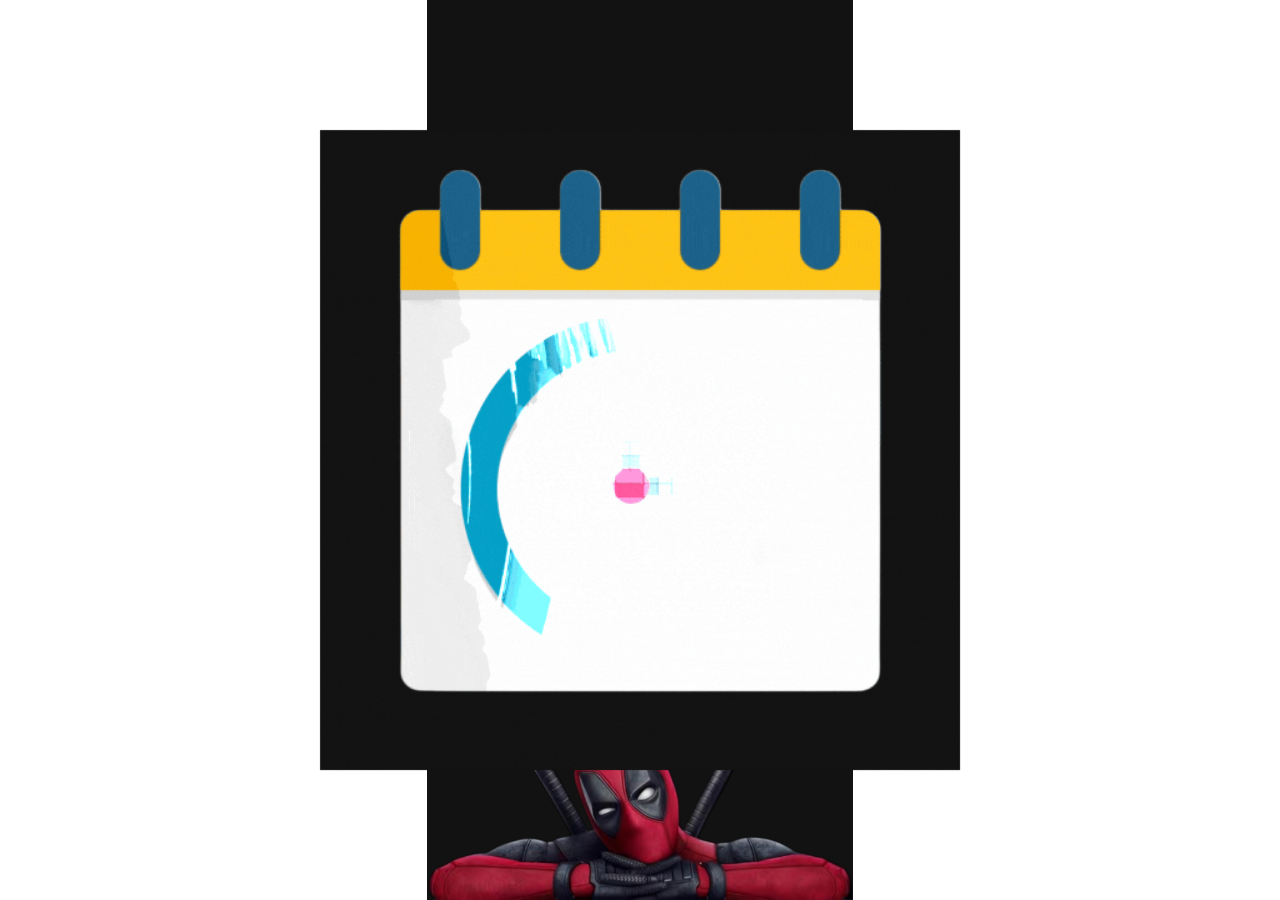
<file: index.html>
<!DOCTYPE html>
<html lang="en">
<head>
    <meta charset="UTF-8">
    <meta name="viewport" content="width=device-width, initial-scale=1.0">
    <title>Loading Screen</title>
    <link rel="stylesheet" href="style.css">
    <link rel="icon" href="Files/icon.png">
    <style>
        
    </style>
</head>
<body>
    <div class="loader-container" id="loader">
        <img src="Files/logo.gif" alt="Logo" class="logo" id="logo">
        <div class="loader" id="spinner"></div>
    </div>
    <div class="content" id="content">
        <div class="ghadi">
            <div class="time">
                <div class="clock">
                    <div class="clock-face">
                        <!-- Numbers -->
                        <div class="number number-12">12</div>
                        <div class="number number-3">3</div>
                        <div class="number number-6">6</div>
                        <div class="number number-9">9</div>

                            <div id="day">day(name)</div>
                            <div class="line"></div>
                            <div id="time">hh : mm : ss</div>
                            <div class="line"></div>
                            <div id="date">dd mm(name) yyyy</div>
                            

                        <!-- Clock Hands -->
                        <div class="hand hour-hand"></div>
                        <div class="hand minute-hand"></div>
                        <div class="hand second-hand"></div>
            
                        <!-- Center Dot -->
                        <div class="center-dot"></div>
                    </div>
                </div>
            </div>
        </div>
        <br>
        <button class="start-btn" onclick="window.location.href='Main/main.html'">Let's Go</button>
    </div>
        
    <script src="script.js">
        // This is For Loading & LOGO 
    </script>

    <script src="today.js">
        // This is for Today's Date / Time / Day
    </script>

    <script src="clock.js">
        // This is for Analog Clock's Logic
    </script>
</body>
</html>
</file>
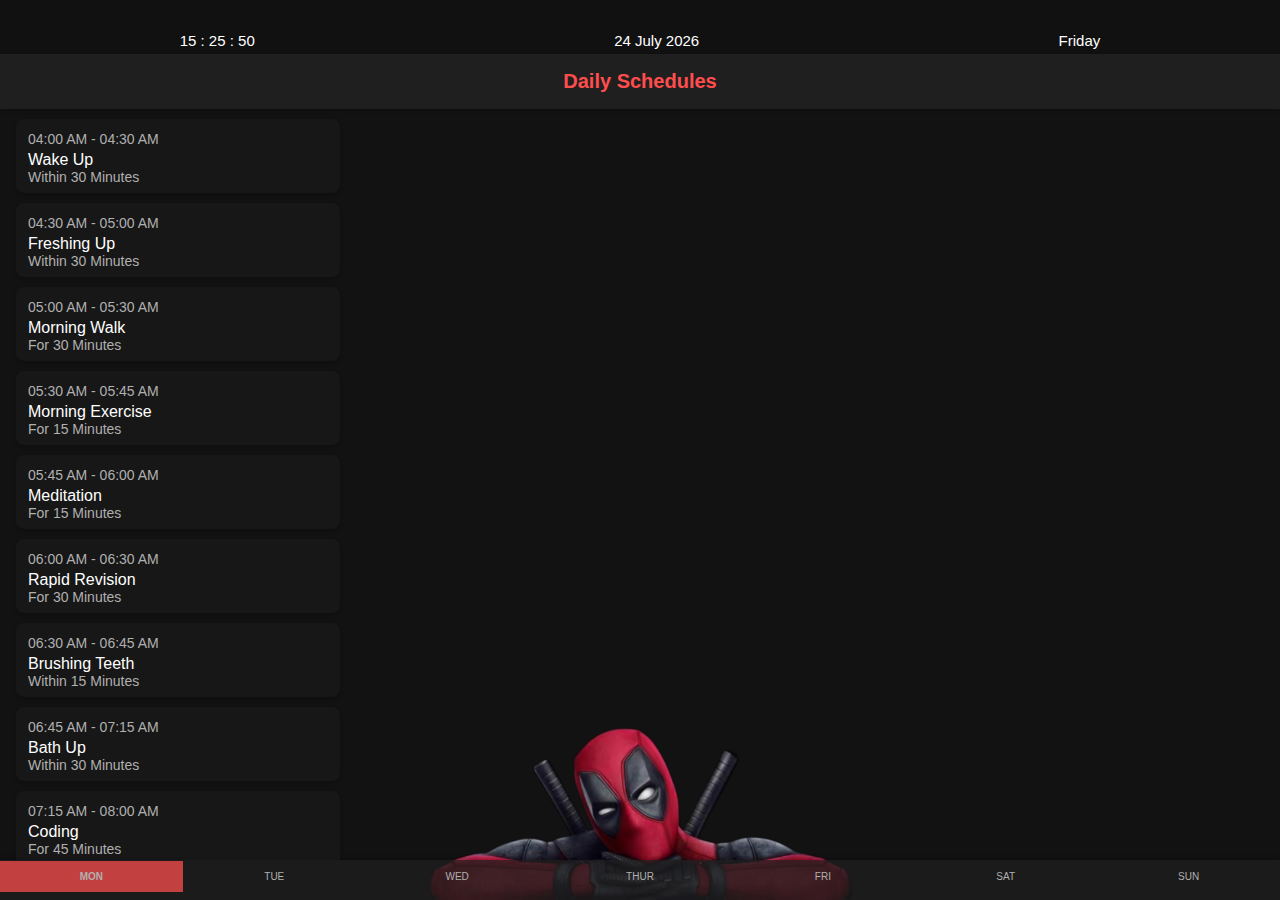
<file: Main/main.html>
<!DOCTYPE html>
<html lang="en">
<head>
  <meta charset="UTF-8">
  <meta name="viewport" content="width=device-width, initial-scale=1.0">
  <title>Weekday Tabs App with Tasks</title>
  <link rel="icon" href="../Files/icon.png">
  <link rel="stylesheet" href="main.css">
</head>
<body>
  <div class="fhead">
    <div id="ftime">hh : mm : ss</div>
    <div id="fdate">dd mm(name) yyyy</div>
    <div id="fday">day(name)</div>
  </div>
  <div class="head">
    <div id="time">hh : mm : ss</div>
    <div id="date">dd mm(name) yyyy</div>
    <div id="day">day(name)</div>
  </div>
  <div class="header">
    Daily Schedules
  </div>

  <div id="content" class="content-container"></div>

  <div class="tabs">
    <div class="tab active" onclick="showContent(0)">MON</div>
    <div class="tab" onclick="showContent(1)">TUE</div>
    <div class="tab" onclick="showContent(2)">WED</div>
    <div class="tab" onclick="showContent(3)">THUR</div>
    <div class="tab" onclick="showContent(4)">FRI</div>
    <div class="tab" onclick="showContent(5)">SAT</div>
    <div class="tab" onclick="showContent(6)">SUN</div>
  </div>
  

  <script src="main.js"></script>

</body>
</html>
</file>
<file: style.css>
@import url('https://fonts.googleapis.com/css2?family=Aclonica&family=Acme&family=Roboto+Slab:wght@100..900&display=swap');

* {
  margin: 0;
  padding: 0;
  box-sizing: border-box;
}
body {
  background-image: url(Files/bg.jpg);
  background-position: center;
  background-repeat: no-repeat;
  background-size: contain;
  display: flex;
  justify-content: center;
  align-items: center;
  height: 100vh;
  overflow: hidden;
}
.loader-container {
  position: fixed;
  width: 100%;
  height: 100%;
  display: flex;
  justify-content: center;
  align-items: center;
  flex-direction: column;
}
.logo {
  width: 50%;
}
.loader {
  width: 50px;
  height: 50px;
  border: 5px solid transparent;
  border-top: 5px solid #ff4d4d;
  border-radius: 50%;
  animation: spin 1.5s linear infinite;
  display: none;
}
@keyframes spin {
  0% { transform: rotate(0deg); }
  100% { transform: rotate(360deg); }
}
.content {
  display: none;
  text-align: center;
}
.start-btn {
  padding: 10px 20px;
  background-color: #ff4d4d;
  color: #e0e5ec;
  font-size: 18px;
  cursor: pointer;
  border: none;
  border-radius: 5px;
}


/* ------------------------------------------------ */
/* Analog Clock styling */

.ghadi {
  height: 80%;
}
/* General Styles */
.time {
  font-family: 'Arial', sans-serif;
  background: #121212;
  display: flex;
  justify-content: center;
  align-items: center;
  margin: 0;
}

/* Neumorphic Clock Container */
.clock {
  width: 300px;
  height: 300px;
  border-radius: 50%;
  background: #e0e5ec;
  position: relative;
  display: flex;
  justify-content: center;
  align-items: center;
}

/* Clock Face */
.clock-face {
  position: relative;
  width: 90%;
  height: 90%;
  border-radius: 50%;
  background-image: url(Files/watch-bg.png);
  background-position: center;
  background-size: cover;
  background-repeat: no-repeat;
  box-shadow: inset 10px 10px 20px #a3b1c6, inset -10px -10px 20px #ffffff;
}

/* Clock Hands */
.hand {
  position: absolute;
  background: #333;
  transform-origin: 50% 100%;
  transition: transform 0.5s cubic-bezier(0.4, 2.3, 0.6, 1);
  border-radius: 5px;
}

.hour-hand {
  width: 6px;
  height: 60px;
  top: 28%;
  left: 50%;
  transform: translateX(-50%) rotate(0deg);
}

.minute-hand {
  width: 4px;
  height: 90px;
  top: 17%;
  left: 50%;
  transform: translateX(-50%) rotate(0deg);
}

.second-hand {
  width: 2px;
  height: 100px;
  top: 13%;
  left: 50%;
  transform: translateX(-50%) rotate(0deg);
  background: #ff6f61;
}

/* Center Dot */
.center-dot {
  width: 13px;
  height: 13px;
  background: #333;
  border-radius: 50%;
  position: absolute;
  top: 50%;
  left: 49%;
  transform: translate(-50%, -50%);
  box-shadow: 0 0 10px rgba(0, 0, 0, 0.2);
}

/* Neumorphic Effect for Numbers */
.number {
  position: absolute;
  font-size: 18px;
  font-weight: bold;
  color: #333;
  text-shadow: 2px 2px 4px #a3b1c6, -2px -2px 4px #ffffff;
}

/* Positioning Numbers */
.number-12 { top: 10px; left: 50%; transform: translateX(-50%); }
.number-3 { top: 50%; right: 10px; transform: translateY(-50%); }
.number-6 { bottom: 10px; left: 50%; transform: translateX(-50%); }
.number-9 { top: 50%; left: 10px; transform: translateY(-50%); }


/* ---------------- */
#time {
  justify-content: center;
  text-align: center;
  margin-top: 55px;
  font-size: 20px;
  font-family: 'Roboto Slab', 'Lucida Sans Unicode', 'Lucida Grande', 'Lucida Sans', Arial, sans-serif;
}
#day {
  margin-top: 75px;
  color: #000000;
  font-size: 20px;
  font-family: 'Roboto Slab', 'Lucida Sans Unicode', 'Lucida Grande', 'Lucida Sans', Arial, sans-serif;
}
.line {
  margin-left: 102px;
  margin-top: 2px;
  margin-bottom: 2px;
  width: 65px;
  height: 1px;
  background-color: #000;
}
#date {
  color: #000000;
  font-size: 14px;
  font-family: 'Roboto Slab', 'Lucida Sans Unicode', 'Lucida Grande', 'Lucida Sans', Arial, sans-serif;
}
</file>
<file: Main/main.css>
* {
    scrollbar-width: none;
  }
  body {
    font-family: 'Poppins', sans-serif;
    margin: 0;
    background: #121212;
    background-image: url(../Files/bg.jpg);
    background-position: center;
    background-repeat: no-repeat;
    background-size: contain;
    color: #ffffff;
    display: flex;
    flex-direction: column;
    height: 100vh;
    overflow: hidden;
  }
  .head {
    font-family: 'Franklin Gothic Medium', 'Arial Narrow', Arial, sans-serif;
    width: 100%;
    background: #00000004;
    color: white;
    display: flex;
    justify-content: space-around;
    padding: 5px 0;
    font-size: 15px;
  }
  .fhead {
    font-family: 'Franklin Gothic Medium', 'Arial Narrow', Arial, sans-serif;
    width: 100%;
    background: #00000004;
    color: #00000004;
    display: flex;
    justify-content: space-around;
    padding: 5px 0;
    font-size: 15px;
  }
  .header {
    background: #1f1f1f;
    padding: 16px;
    text-align: center;
    font-size: 20px;
    font-weight: 600;
    color: #ff4d4d;
    box-shadow: 0px 2px 4px rgba(0, 0, 0, 0.2);
  }
  .content-container {
    flex: 1;
    overflow-y: auto;
    padding: 10px 16px;
    transition: all 0.3s ease;
  }
  .card {
    background: #1f1f1f77;
    width: 300px;
    padding: 12px;
    margin-bottom: 10px;
    border-radius: 8px;
    box-shadow: 0 2px 4px rgba(0, 0, 0, 0.2);
    height: 50px;
    overflow: hidden;
    position: relative;
    transition: 0.3s ease-in-out;
  }
  .card:hover {
    background: #ff4d4d8d;
    min-height: max-content;
    transition: 0.3s ease-in-out;
  }
  .time {
    font-size: 14px;
    color: #b0b0b0;
    margin-bottom: 4px;
  }
  .task {
    font-size: 16px;
    color: #ffffff;
  }
  .duration{
    font-size: 14px;
    color: #b0b0b0;
    margin-bottom: 4px;
  }
  .description {
    display: none;
    font-size: 14px;
    color: #ffffff;
    margin-top: 10px;
  }
  .card:hover .description {
    display: block;
  }
  .image {
    display: none;
    width: 100%;
    margin-top: 10px;
    border-radius: 5px;
  }
  .card:hover .image {
    display: block;
  }
  .tabs {
    display: flex;
    justify-content: space-around;
    background: #1f1f1fbf;
    padding: 8px 0;
    box-shadow: 0px -2px 4px rgba(0, 0, 0, 0.2);
  }
  .tab {
    margin-top: -7px;
    flex: 1;
    text-align: center;
    padding: 10px;
    font-size: 10px;
    color: #b0b0b0;
    cursor: pointer;
    transition: background 0.3s ease;
  }
  .tab.active {
    background-color: #ff4d4dbc;
    font-weight: 600;
    transition: background 0.3s ease;

  }
</file>
